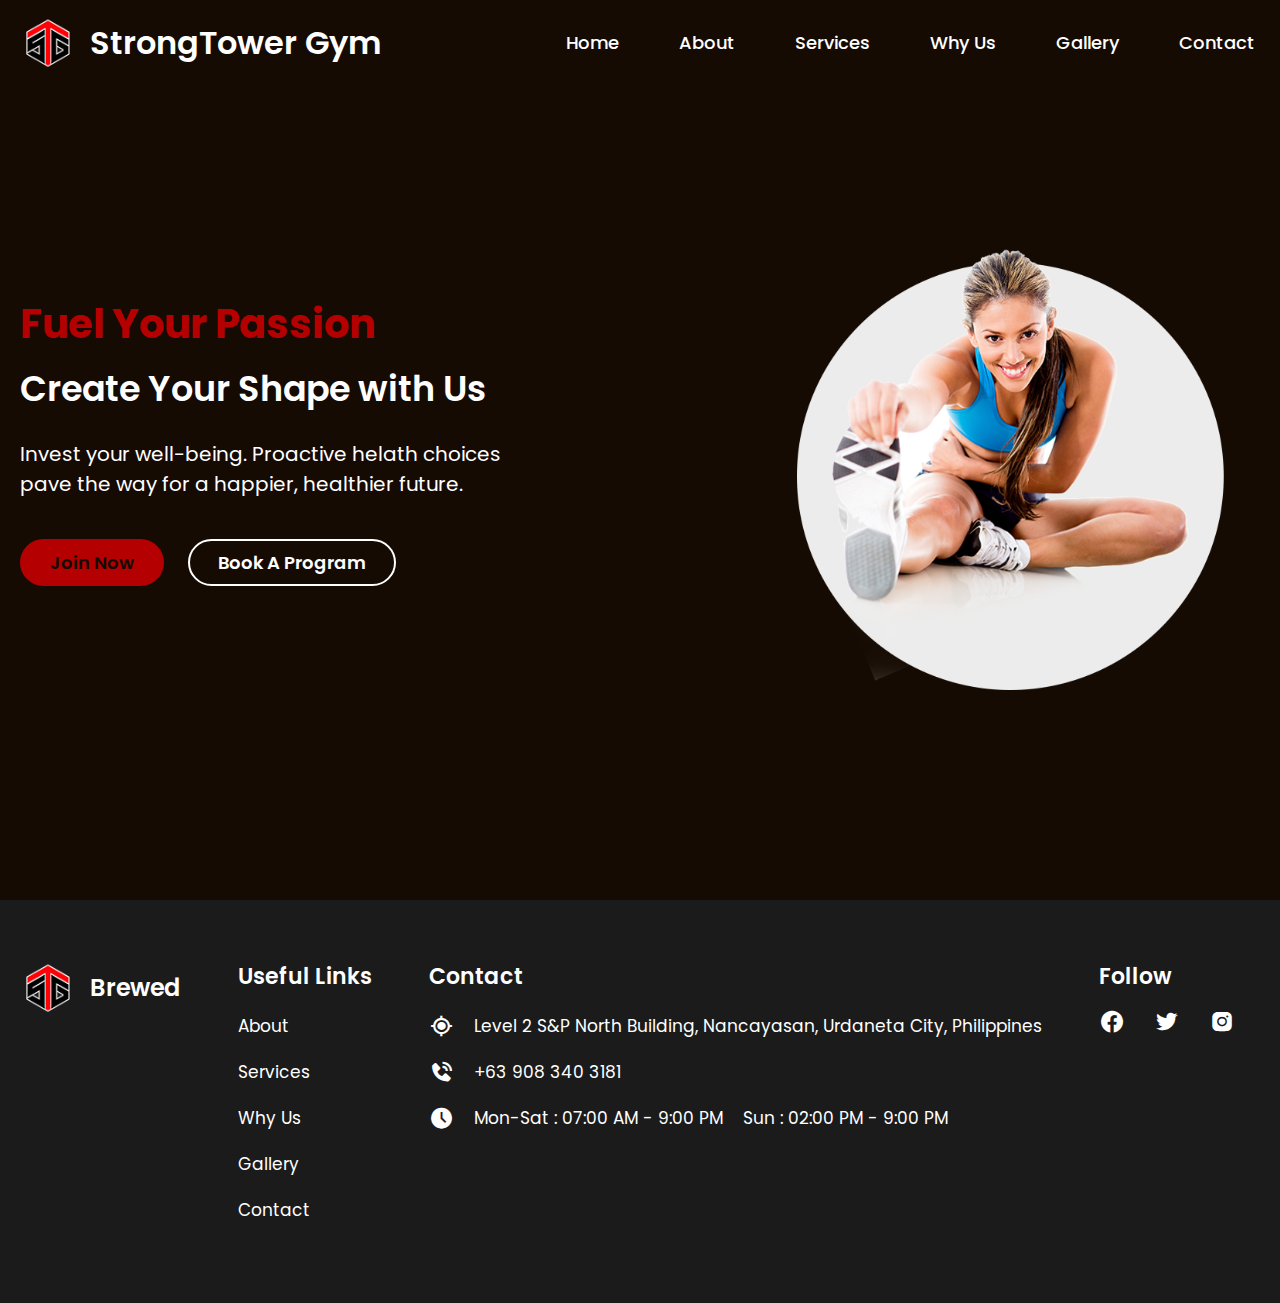
<file: index.html>
<!DOCTYPE html>
<html lang="en">
  <head>
    <meta charset="UTF-8" />
    <meta name="viewport" content="width=device-width, initial-scale=1.0" />
    <title>Strongtower Gym</title>
    <!-- CSS Link -->
    <link rel="stylesheet" href="style.css" />
    <!-- Box Icon Link for Icons -->
    <link
      href="https://unpkg.com/boxicons@2.1.4/css/boxicons.min.css"
      rel="stylesheet"
    />
  </head>
  <body>
    <!-- Header & Navbar Section -->
    <header>
      <nav>
        <div class="nav_logo">
          <a href="index.html">
            <img src="images/coffee_logo.png" alt="Coffee Logo" />
            <h2>StrongTower Gym</h2>
          </a>
        </div>

        <input type="checkbox" id="click" />
        <label for="click">
          <i class="menu_btn bx bx-menu"></i>
          <i class="close_btn bx bx-x"></i>
        </label>

        <ul>
          <li><a href="index.html">Home</a></li>
          <li><a href="about.html">About</a></li>
          <li><a href="service.html">Services</a></li>
          <li><a href="why.html">Why Us</a></li>
          <li><a href="gallery.html">Gallery</a></li>
          <li><a href="contact.html">Contact</a></li>
        </ul>
      </nav>
    </header>

    <!-- Hero Section -->
    <section class="hero_section">
      <div class="section_container">
        <div class="hero_container">
          <div class="text_section">
            <h2>Fuel Your Passion</h2>
            <h3>Create Your Shape with Us</h3>
            <p>
              Invest your well-being. Proactive helath choices pave the way for a happier, healthier future.
            </p>

            <div class="hero_section_button">
              <button class="button">Join Now</button>
              <button class="button">Book A Program</button>
            </div>
          </div>

          <div class="image_section">
            <img src="images/lady_gymer.png" alt="lady gymer"/>
          </div>
        </div>
      </div>
    </section>

    <!-- Footer Section -->
    <footer>
      <div class="section_container">
        <div class="footer_section">
          <div class="footer_logo">
            <a href="index.html">
              <img src="images/coffee_logo.png" alt="Coffee Logo" />
              <h2>Brewed</h2>
            </a>
          </div>

          <div class="useful_links">
            <h3>Useful Links</h3>
            <ul>
              <li><a href="about.html">About</a></li>
              <li><a href="service.html">Services</a></li>
              <li><a href="why.html">Why Us</a></li>
              <li><a href="gallery.html">Gallery</a></li>
              <li><a href="contact.html">Contact</a></li>
            </ul>
          </div>

          <div class="contact_us">
            <h3>Contact</h3>
            <ul>
              <li>
                <i class="bx bx-current-location"></i>
                <span>Level 2 S&P North Building, Nancayasan, Urdaneta City, Philippines</span>
              </li>
              <li>
                <i class="bx bxs-phone-call"></i> <span>+63 908 340 3181</span>
              </li>
              <li>
                <i class="bx bxs-time-five"></i>
                <span>Mon-Sat : 07:00 AM - 9:00 PM</span>
                <span>Sun : 02:00 PM - 9:00 PM</span>
              </li>
            </ul>
          </div>

          <div class="follow_us">
            <h3>Follow</h3>
            <i class="bx bxl-facebook-circle"></i>
            <i class="bx bxl-twitter"></i>
            <i class="bx bxl-instagram-alt"></i>
          </div>
        </div>
      </div>
    </footer>
  </body>
</html>
</file>
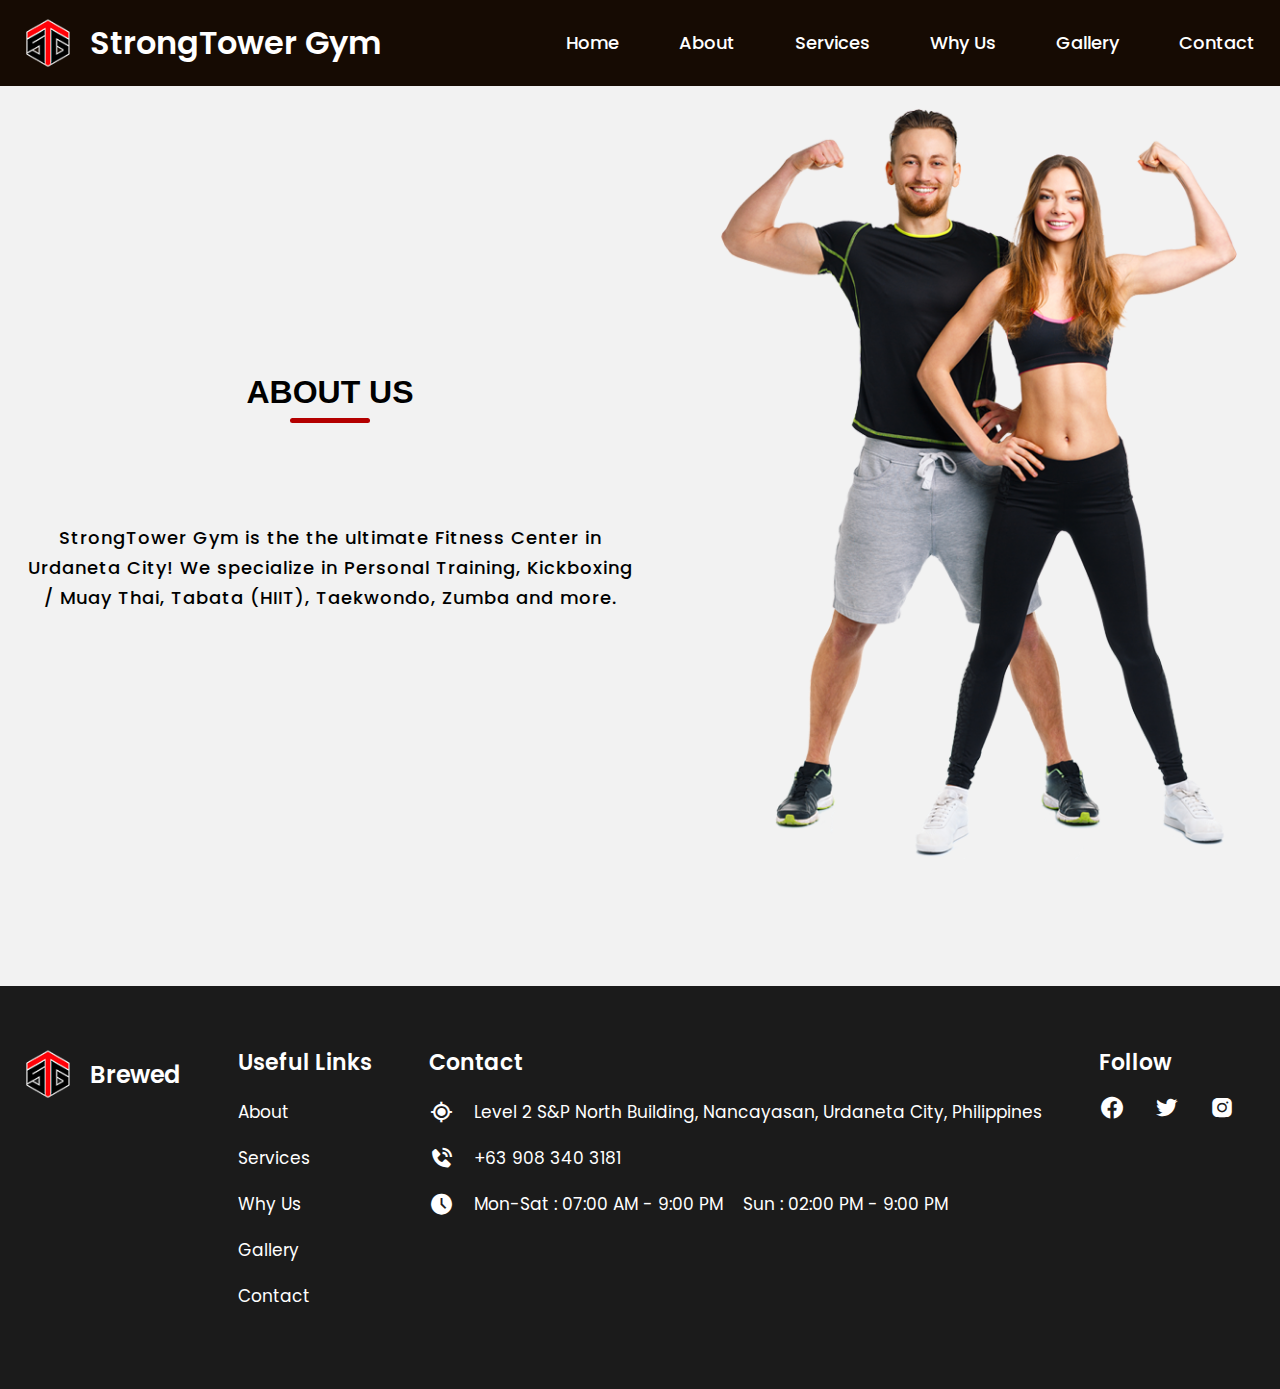
<file: about.html>
<!DOCTYPE html>
<html lang="en">
  <head>
    <meta charset="UTF-8" />
    <meta name="viewport" content="width=device-width, initial-scale=1.0" />
    <title>Strongtower Gym</title>
    <!-- CSS Link -->
    <link rel="stylesheet" href="style.css" />
    <!-- Box Icon Link for Icons -->
    <link
      href="https://unpkg.com/boxicons@2.1.4/css/boxicons.min.css"
      rel="stylesheet"
    />
  </head>
  <body>
    <!-- Header & Navbar Section -->
    <header>
      <nav>
        <div class="nav_logo">
          <a href="index.html">
            <img src="images/coffee_logo.png" alt="Coffee Logo" />
            <h2>StrongTower Gym</h2>
          </a>
        </div>

        <input type="checkbox" id="click" />
        <label for="click">
          <i class="menu_btn bx bx-menu"></i>
          <i class="close_btn bx bx-x"></i>
        </label>

        <ul>
          <li><a href="index.html">Home</a></li>
          <li><a href="about.html">About</a></li>
          <li><a href="service.html">Services</a></li>
          <li><a href="why.html">Why Us</a></li>
          <li><a href="gallery.html">Gallery</a></li>
          <li><a href="contact.html">Contact</a></li>
        </ul>
      </nav>
    </header>

    <!-- About Us Section -->
    <section class="about_us" id="about">
      <div class="section_container">
        <div class="about_container">
          <div class="text_section">
            <h2 class="section_title">About Us</h2>
            <p>
              StrongTower Gym is the the ultimate Fitness Center in Urdaneta City! We specialize in Personal Training, Kickboxing / Muay Thai, Tabata (HIIT), Taekwondo, Zumba and more.
            </p>
          </div>

          <div class="image_section">
            <img src="images/gymers_image.png" alt="gymers" top="100px"/>
          </div>
        </div>
      </div>
    </section>

    <!-- Footer Section -->
    <footer>
      <div class="section_container">
        <div class="footer_section">
          <div class="footer_logo">
            <a href="index.html">
              <img src="images/coffee_logo.png" alt="Coffee Logo" />
              <h2>Brewed</h2>
            </a>
          </div>

          <div class="useful_links">
            <h3>Useful Links</h3>
            <ul>
                <li><a href="about.html">About</a></li>
                <li><a href="service.html">Services</a></li>
                <li><a href="why.html">Why Us</a></li>
                <li><a href="gallery.html">Gallery</a></li>
                <li><a href="contact.html">Contact</a></li>
            </ul>
          </div>

          <div class="contact_us">
            <h3>Contact</h3>
            <ul>
              <li>
                <i class="bx bx-current-location"></i>
                <span>Level 2 S&P North Building, Nancayasan, Urdaneta City, Philippines</span>
              </li>
              <li>
                <i class="bx bxs-phone-call"></i> <span>+63 908 340 3181</span>
              </li>
              <li>
                <i class="bx bxs-time-five"></i>
                <span>Mon-Sat : 07:00 AM - 9:00 PM</span>
                <span>Sun : 02:00 PM - 9:00 PM</span>
              </li>
            </ul>
          </div>

          <div class="follow_us">
            <h3>Follow</h3>
            <i class="bx bxl-facebook-circle"></i>
            <i class="bx bxl-twitter"></i>
            <i class="bx bxl-instagram-alt"></i>
          </div>
        </div>
      </div>
    </footer>
  </body>
</html>
</file>
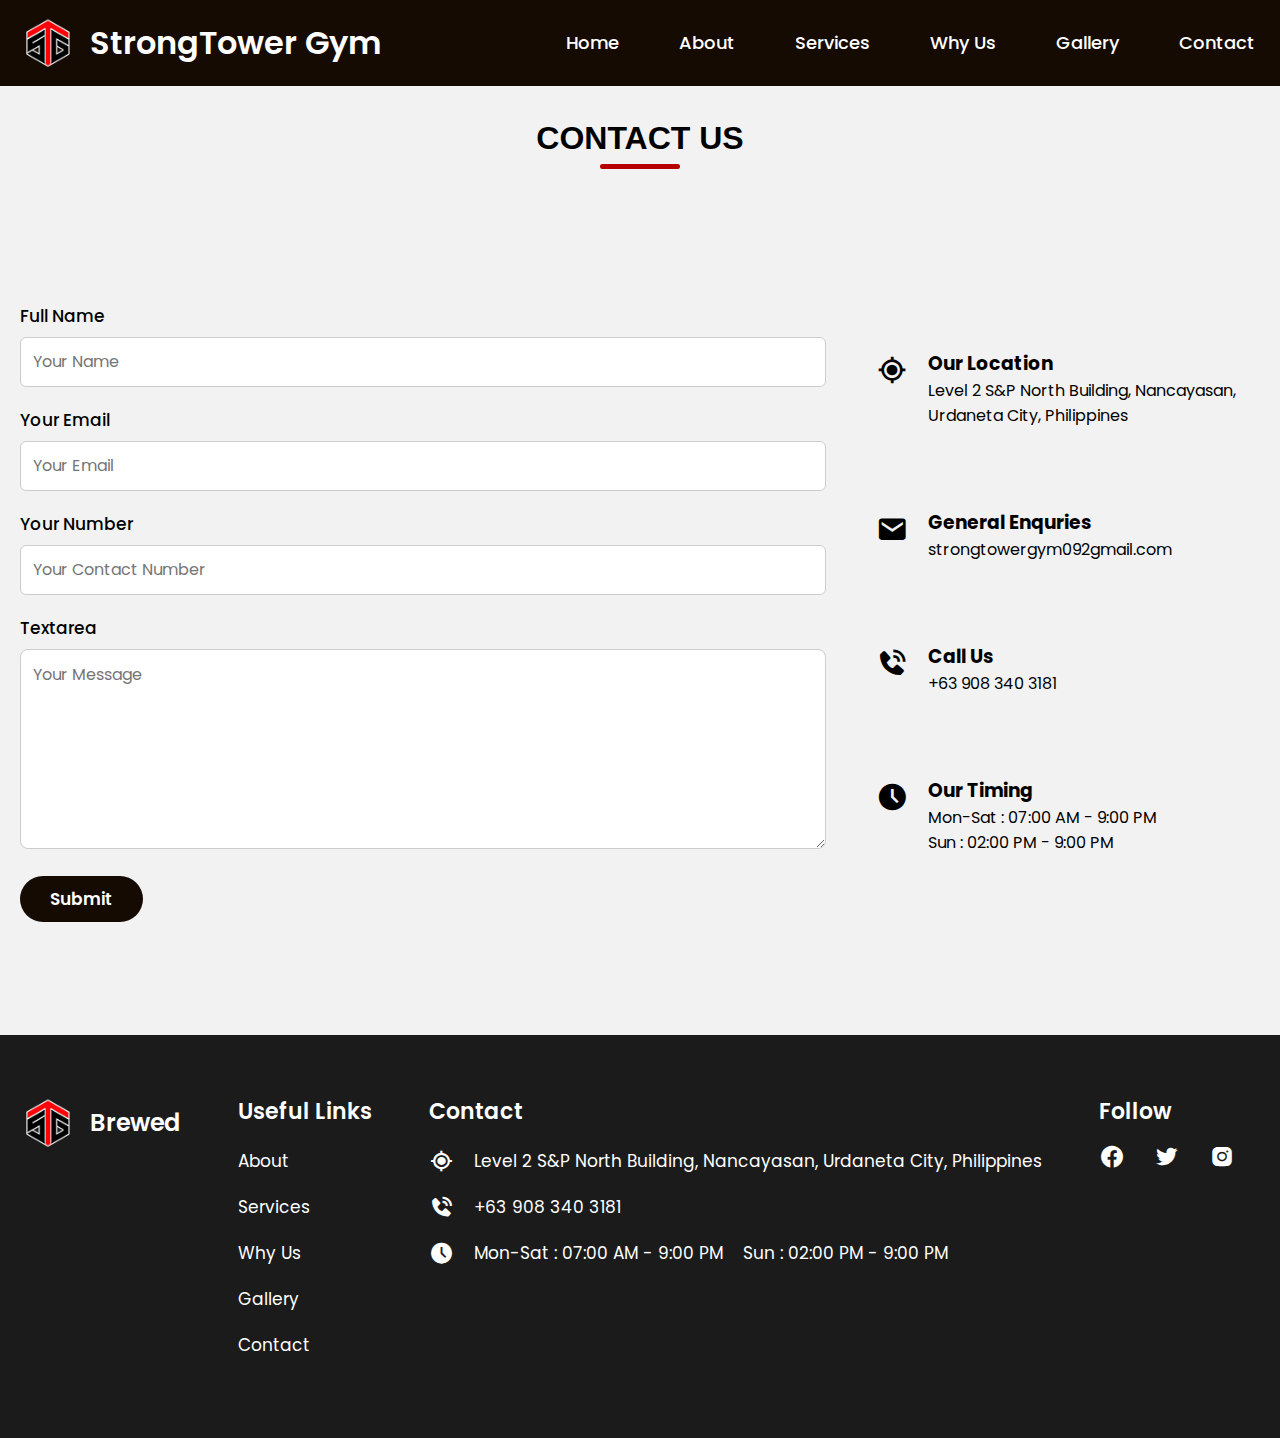
<file: contact.html>
<!DOCTYPE html>
<html lang="en">
  <head>
    <meta charset="UTF-8" />
    <meta name="viewport" content="width=device-width, initial-scale=1.0" />
    <title>Strongtower Gym</title>
    <!-- CSS Link -->
    <link rel="stylesheet" href="style.css" />
    <!-- Box Icon Link for Icons -->
    <link
      href="https://unpkg.com/boxicons@2.1.4/css/boxicons.min.css"
      rel="stylesheet"
    />
  </head>
  <body>
    <!-- Header & Navbar Section -->
    <header>
      <nav>
        <div class="nav_logo">
          <a href="index.html">
            <img src="images/coffee_logo.png" alt="Coffee Logo" />
            <h2>StrongTower Gym</h2>
          </a>
        </div>

        <input type="checkbox" id="click" />
        <label for="click">
          <i class="menu_btn bx bx-menu"></i>
          <i class="close_btn bx bx-x"></i>
        </label>

        <ul>
          <li><a href="index.html">Home</a></li>
          <li><a href="about.html">About</a></li>
          <li><a href="service.html">Services</a></li>
          <li><a href="why.html">Why Us</a></li>
          <li><a href="gallery.html">Gallery</a></li>
          <li><a href="contact.html">Contact</a></li>
        </ul>
      </nav>
    </header>

    <!-- Contact Section -->
    <section class="contact" id="contact">
      <h2 class="section_title">Contact Us</h2>
      <div class="section_container">
        <div class="contact_container">
          <div class="contact_form">
            <form action="#">
              <div class="field">
                <label for="Name">Full Name</label>
                <input type="text" id="Name" placeholder="Your Name" required />
              </div>
              <div class="field">
                <label for="email">Your Email</label>
                <input
                  type="text"
                  id="email"
                  placeholder="Your Email"
                  required
                />
              </div>
              <div class="field">
                <label for="number">Your Number</label>
                <input
                  type="number"
                  id="number"
                  placeholder="Your Contact Number"
                  required
                />
              </div>
              <div class="field">
                <label for="textarea">Textarea</label>
                <textarea
                  name="textarea"
                  id="textarea"
                  placeholder="Your Message"
                ></textarea>
              </div>

              <button class="button" id="submit">Submit</button>
            </form>
          </div>

          <div class="contact_text">
            <div class="contact_items">
              <i class="bx bx-current-location"></i>
              <div class="contact_details">
                <h3>Our Location</h3>
                <p>Level 2 S&P North Building, Nancayasan, Urdaneta City, Philippines</p>
              </div>
            </div>
            <div class="contact_items">
              <i class="bx bxs-envelope"></i>
              <div class="contact_details">
                <h3>General Enquries</h3>
                <p>strongtowergym092gmail.com</p>
              </div>
            </div>
            <div class="contact_items">
              <i class="bx bxs-phone-call"></i>
              <div class="contact_details">
                <h3>Call Us</h3>
                <p>+63 908 340 3181</p>
              </div>
            </div>
            <div class="contact_items">
              <i class="bx bxs-time-five"></i>
              <div class="contact_details">
                <h3>Our Timing</h3>
                <p>Mon-Sat : 07:00 AM - 9:00 PM</p>
                <p>Sun : 02:00 PM - 9:00 PM</p>
              </div>
            </div>
          </div>
        </div>
      </div>
    </section>

    <!-- Footer Section -->
    <footer>
      <div class="section_container">
        <div class="footer_section">
          <div class="footer_logo">
            <a href="index.html">
              <img src="images/coffee_logo.png" alt="Coffee Logo" />
              <h2>Brewed</h2>
            </a>
          </div>

          <div class="useful_links">
            <h3>Useful Links</h3>
            <ul>
                <li><a href="about.html">About</a></li>
                <li><a href="service.html">Services</a></li>
                <li><a href="why.html">Why Us</a></li>
                <li><a href="gallery.html">Gallery</a></li>
                <li><a href="contact.html">Contact</a></li>
            </ul>
          </div>

          <div class="contact_us">
            <h3>Contact</h3>
            <ul>
              <li>
                <i class="bx bx-current-location"></i>
                <span>Level 2 S&P North Building, Nancayasan, Urdaneta City, Philippines</span>
              </li>
              <li>
                <i class="bx bxs-phone-call"></i> <span>+63 908 340 3181</span>
              </li>
              <li>
                <i class="bx bxs-time-five"></i>
                <span>Mon-Sat : 07:00 AM - 9:00 PM</span>
                <span>Sun : 02:00 PM - 9:00 PM</span>
              </li>
            </ul>
          </div>

          <div class="follow_us">
            <h3>Follow</h3>
            <i class="bx bxl-facebook-circle"></i>
            <i class="bx bxl-twitter"></i>
            <i class="bx bxl-instagram-alt"></i>
          </div>
        </div>
      </div>
    </footer>
  </body>
</html>
</file>
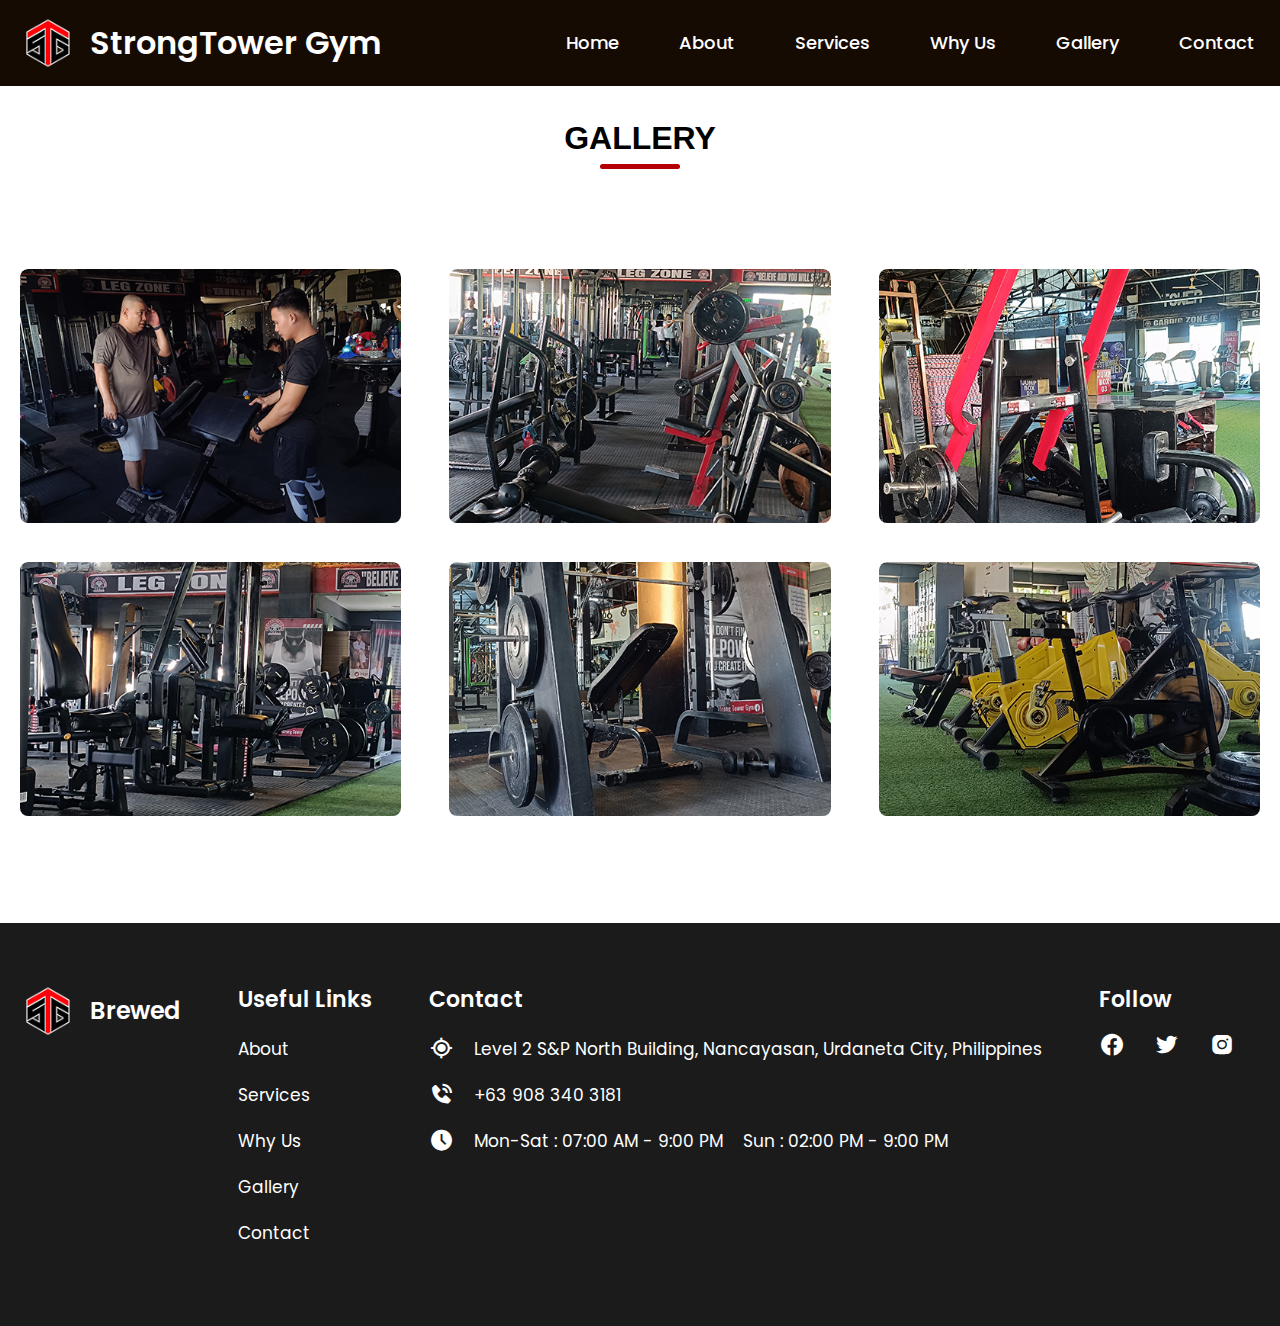
<file: gallery.html>
<!DOCTYPE html>
<html lang="en">
  <head>
    <meta charset="UTF-8" />
    <meta name="viewport" content="width=device-width, initial-scale=1.0" />
    <title>Strongtower Gym</title>
    <!-- CSS Link -->
    <link rel="stylesheet" href="style.css" />
    <!-- Box Icon Link for Icons -->
    <link
      href="https://unpkg.com/boxicons@2.1.4/css/boxicons.min.css"
      rel="stylesheet"
    />
  </head>
  <body>
    <!-- Header & Navbar Section -->
    <header>
      <nav>
        <div class="nav_logo">
          <a href="index.html">
            <img src="images/coffee_logo.png" alt="Coffee Logo" />
            <h2>StrongTower Gym</h2>
          </a>
        </div>

        <input type="checkbox" id="click" />
        <label for="click">
          <i class="menu_btn bx bx-menu"></i>
          <i class="close_btn bx bx-x"></i>
        </label>

        <ul>
          <li><a href="index.html">Home</a></li>
          <li><a href="about.html">About</a></li>
          <li><a href="service.html">Services</a></li>
          <li><a href="why.html">Why Us</a></li>
          <li><a href="gallery.html">Gallery</a></li>
          <li><a href="contact.html">Contact</a></li>
        </ul>
      </nav>
    </header>

    <!-- Gallery Section -->
    <section class="gallery" id="gallery">
      <h2 class="section_title">Gallery</h2>
      <div class="section_container">
        <div class="gallery_container">
          <div class="gallery_items">
            <img src="images/gallery_1.jpg" alt="Gallery Image" />
          </div>
          <div class="gallery_items">
            <img src="images/gallery_2.jpg" alt="Gallery Image" />
          </div>
          <div class="gallery_items">
            <img src="images/gallery_3.jpg" alt="Gallery Image" />
          </div>
          <div class="gallery_items">
            <img src="images/gallery_4.jpg" alt="Gallery Image" />
          </div>
          <div class="gallery_items">
            <img src="images/gallery_5.jpg" alt="Gallery Image" />
          </div>
          <div class="gallery_items">
            <img src="images/gallery_6.jpg" alt="Gallery Image" />
          </div>
        </div>
      </div>
    </section>

    <!-- Footer Section -->
    <footer>
      <div class="section_container">
        <div class="footer_section">
          <div class="footer_logo">
            <a href="index.html">
              <img src="images/coffee_logo.png" alt="Coffee Logo" />
              <h2>Brewed</h2>
            </a>
          </div>

          <div class="useful_links">
            <h3>Useful Links</h3>
            <ul>
                <li><a href="about.html">About</a></li>
                <li><a href="service.html">Services</a></li>
                <li><a href="why.html">Why Us</a></li>
                <li><a href="gallery.html">Gallery</a></li>
                <li><a href="contact.html">Contact</a></li>
            </ul>
          </div>

          <div class="contact_us">
            <h3>Contact</h3>
            <ul>
              <li>
                <i class="bx bx-current-location"></i>
                <span>Level 2 S&P North Building, Nancayasan, Urdaneta City, Philippines</span>
              </li>
              <li>
                <i class="bx bxs-phone-call"></i> <span>+63 908 340 3181</span>
              </li>
              <li>
                <i class="bx bxs-time-five"></i>
                <span>Mon-Sat : 07:00 AM - 9:00 PM</span>
                <span>Sun : 02:00 PM - 9:00 PM</span>
              </li>
            </ul>
          </div>

          <div class="follow_us">
            <h3>Follow</h3>
            <i class="bx bxl-facebook-circle"></i>
            <i class="bx bxl-twitter"></i>
            <i class="bx bxl-instagram-alt"></i>
          </div>
        </div>
      </div>
    </footer>
  </body>
</html>
</file>
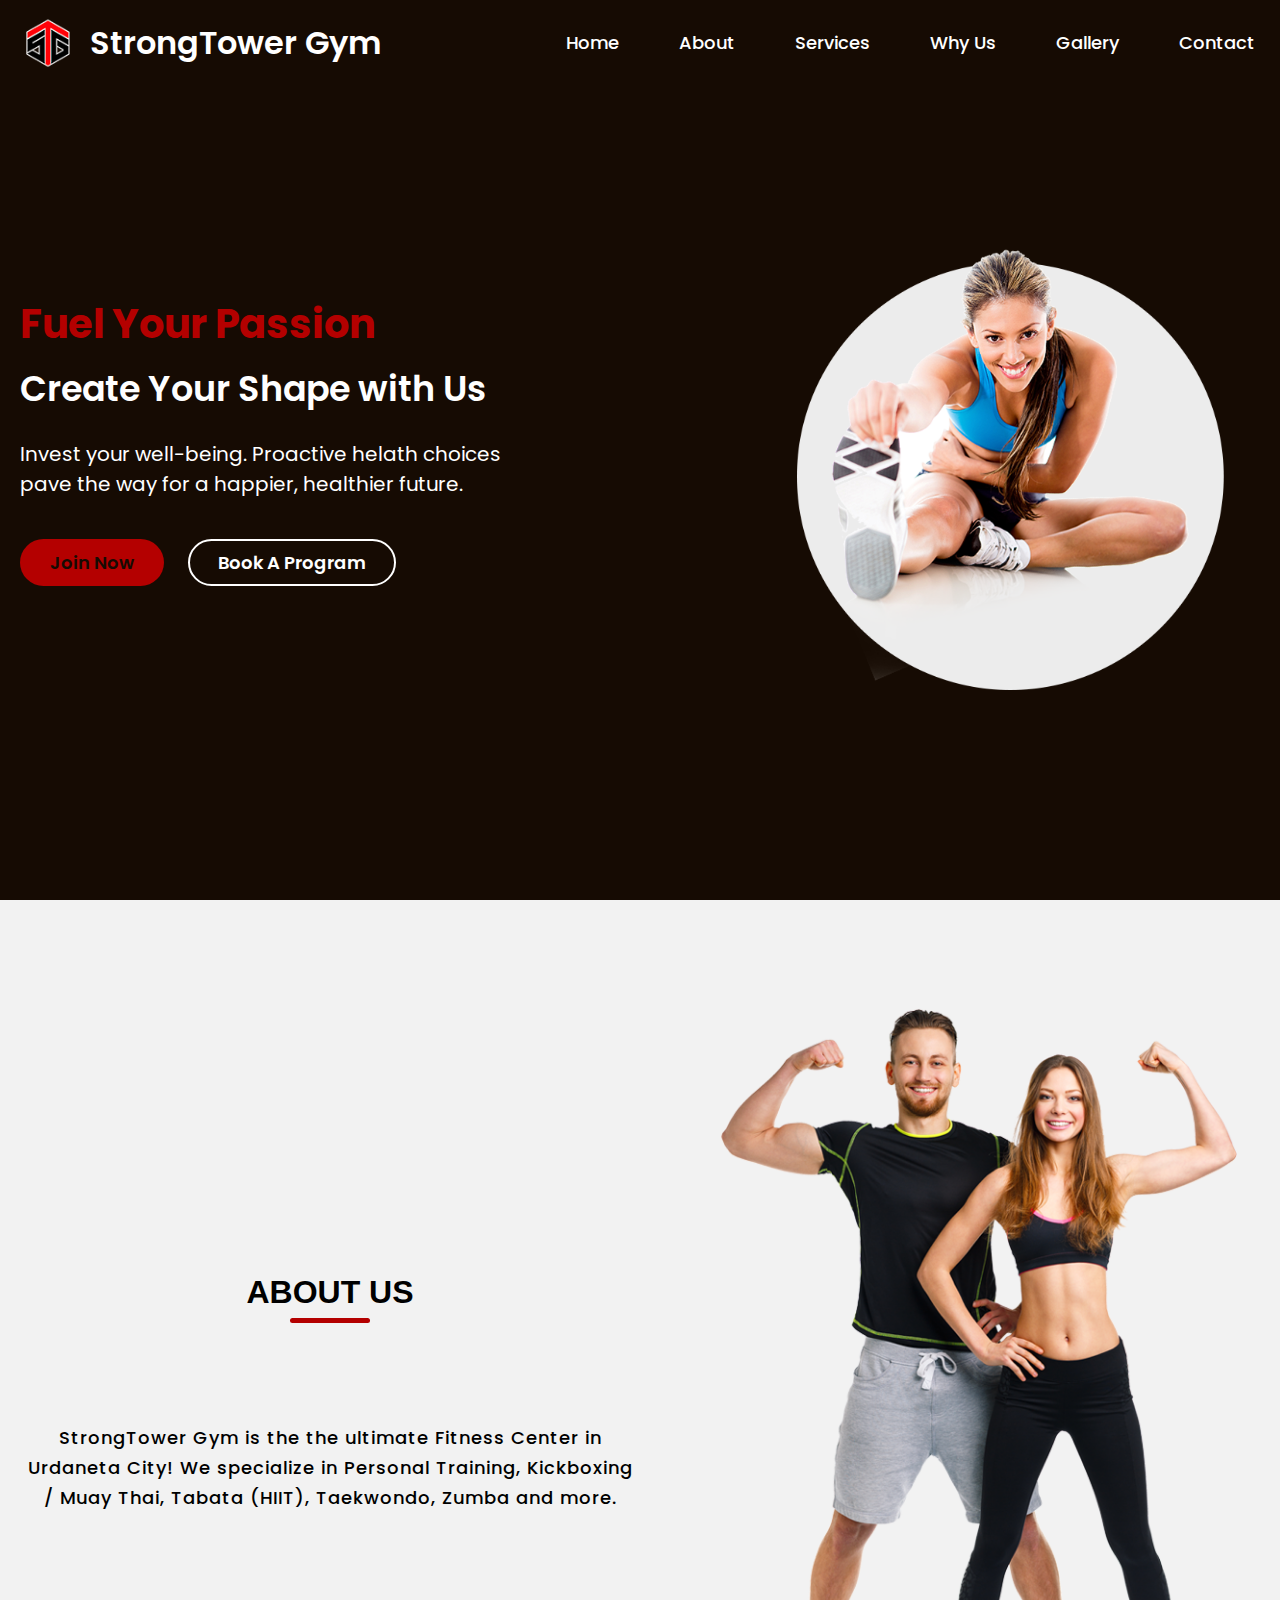
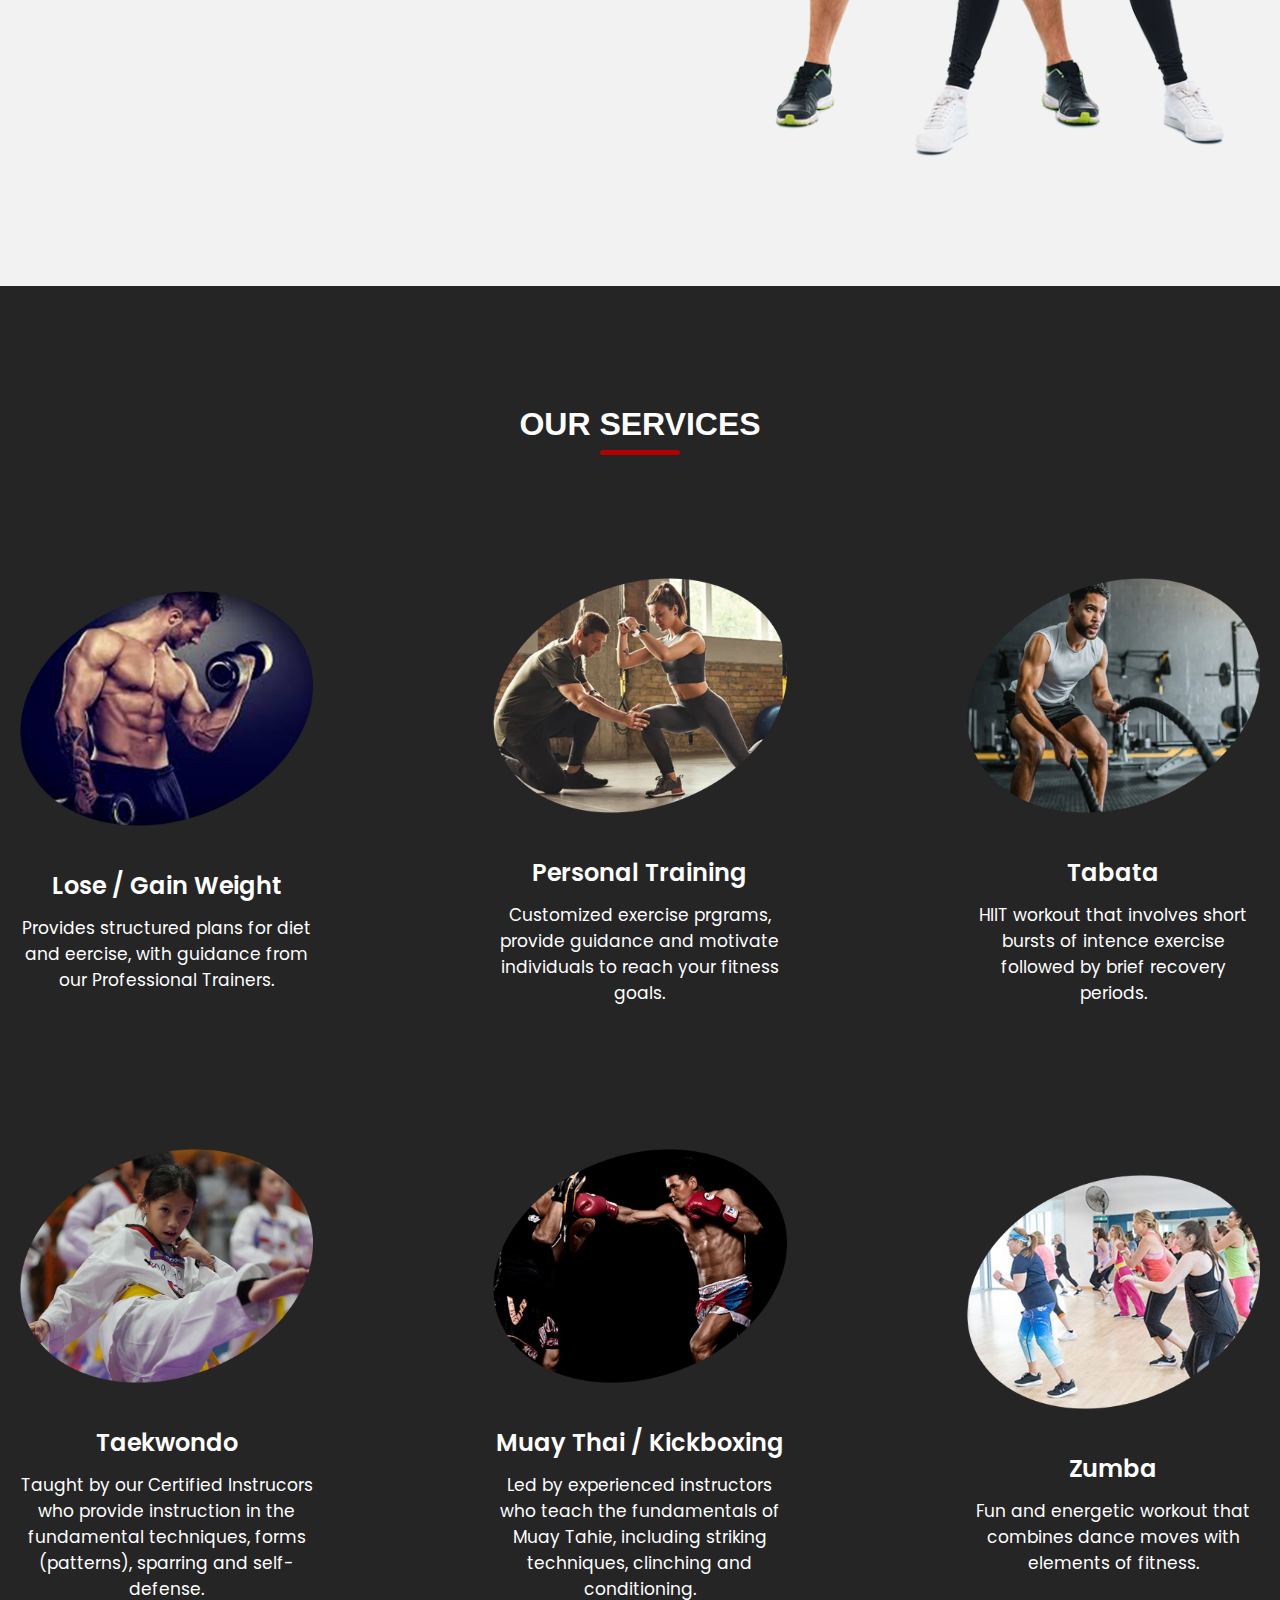
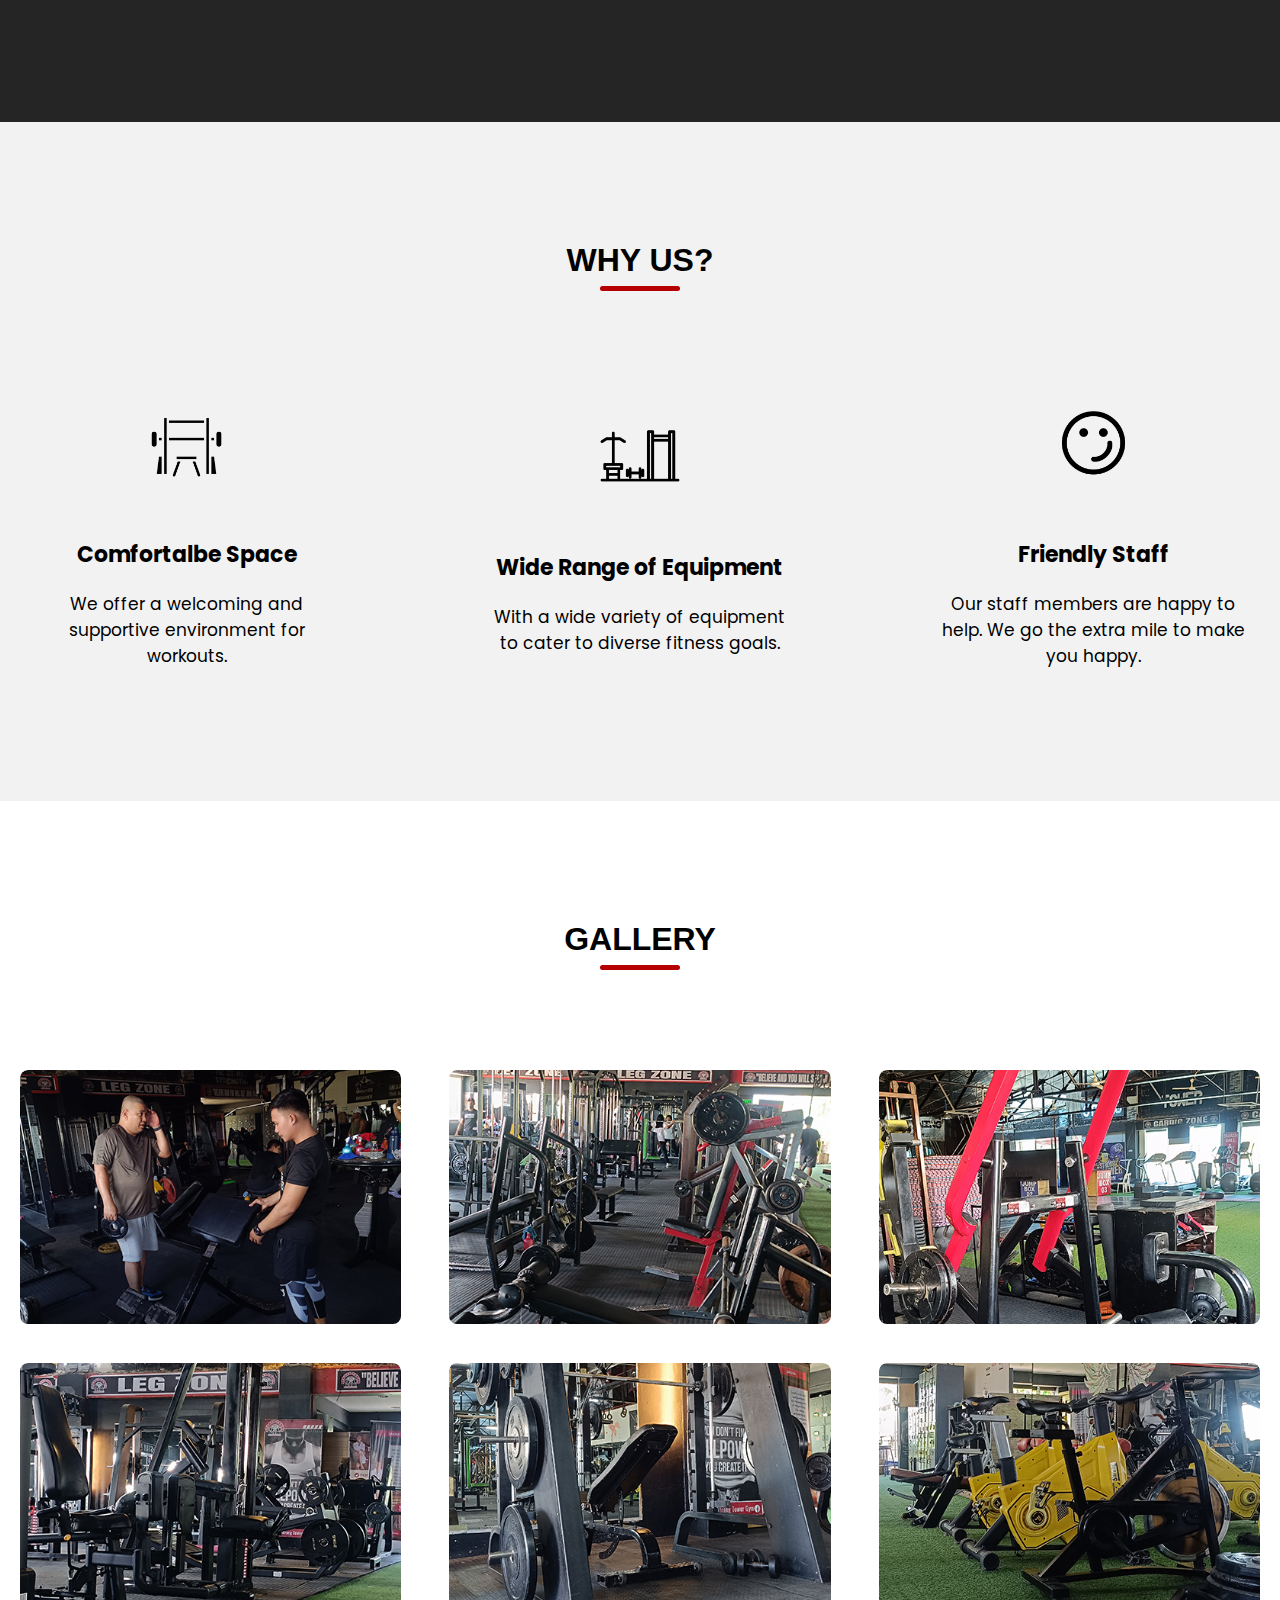
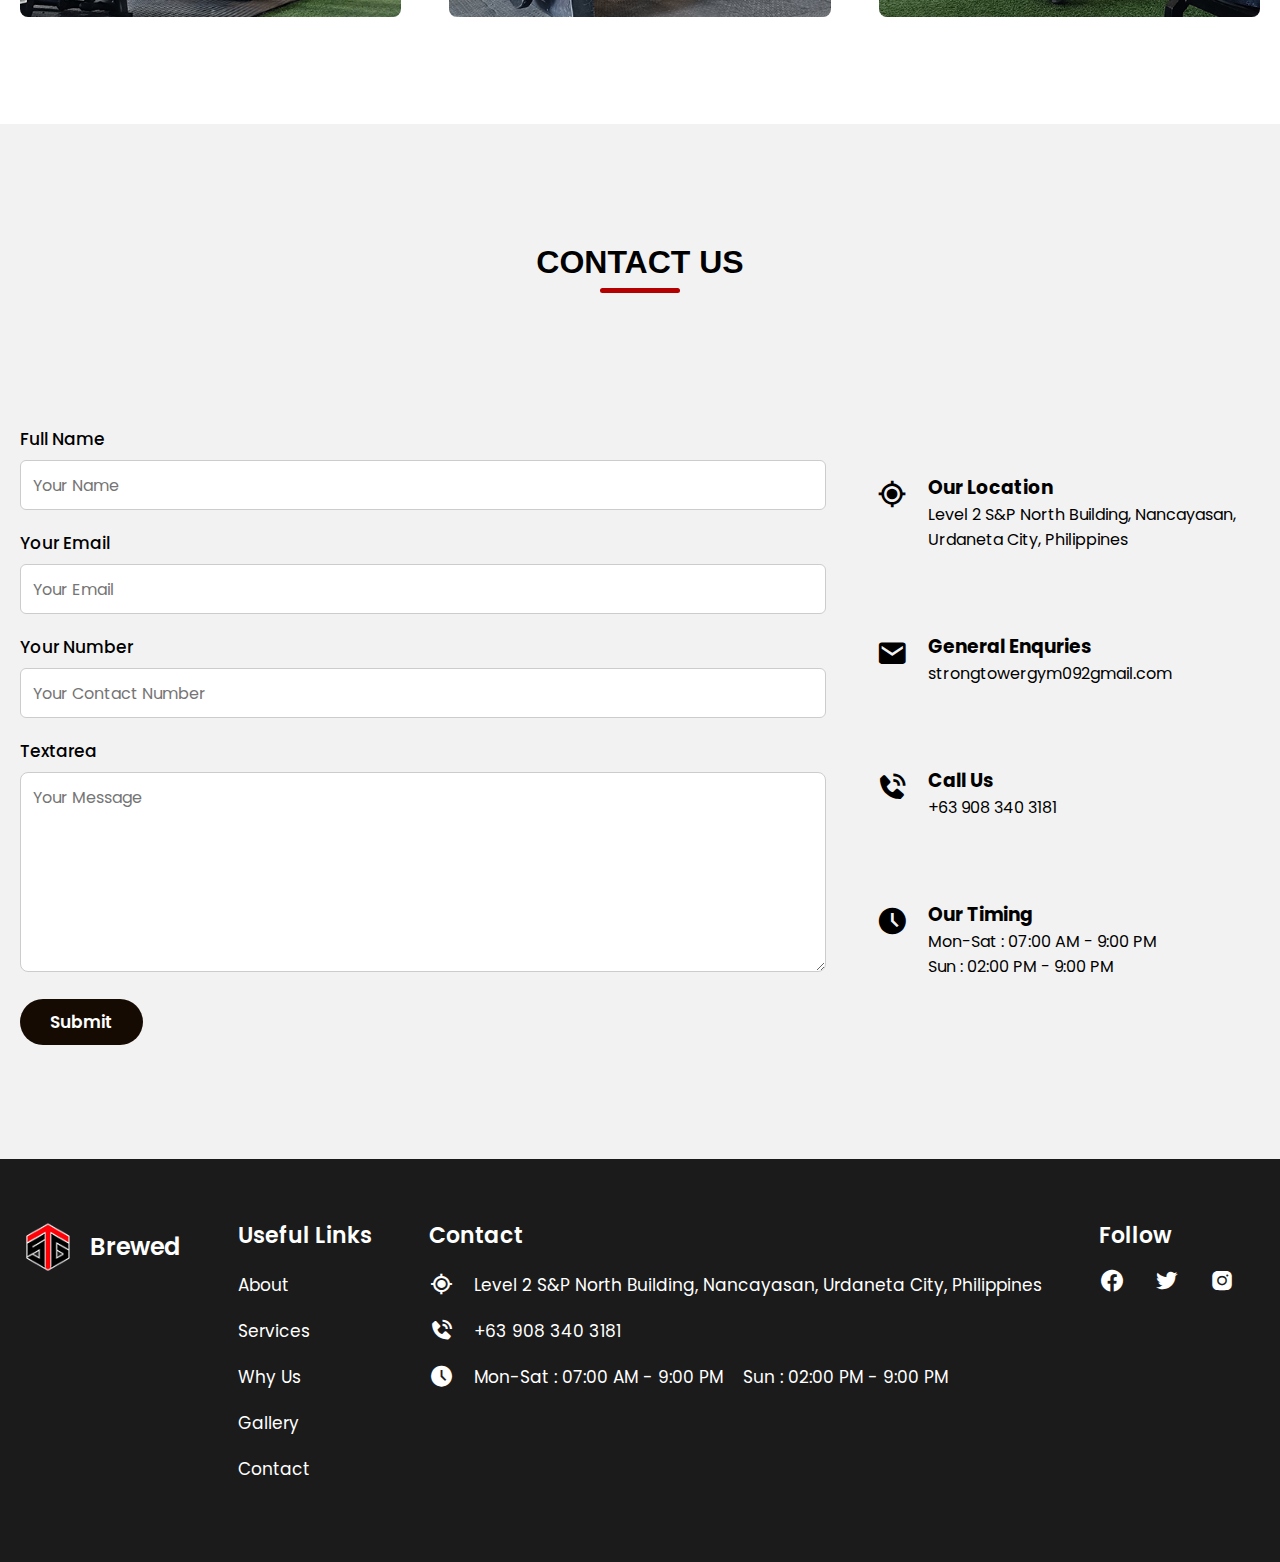
<file: index2.html>
<!DOCTYPE html>
<html lang="en">
  <head>
    <meta charset="UTF-8" />
    <meta name="viewport" content="width=device-width, initial-scale=1.0" />
    <title>Strongtower Gym</title>
    <!-- CSS Link -->
    <link rel="stylesheet" href="style.css" />
    <!-- Box Icon Link for Icons -->
    <link
      href="https://unpkg.com/boxicons@2.1.4/css/boxicons.min.css"
      rel="stylesheet"
    />
  </head>
  <body>
    <!-- Header & Navbar Section -->
    <header>
      <nav>
        <div class="nav_logo">
          <a href="#">
            <img src="images/coffee_logo.png" alt="Coffee Logo" />
            <h2>StrongTower Gym</h2>
          </a>
        </div>

        <input type="checkbox" id="click" />
        <label for="click">
          <i class="menu_btn bx bx-menu"></i>
          <i class="close_btn bx bx-x"></i>
        </label>

        <ul>
          <li><a href="#">Home</a></li>
          <li><a href="#about">About</a></li>
          <li><a href="#service">Services</a></li>
          <li><a href="#why">Why Us</a></li>
          <li><a href="#gallery">Gallery</a></li>
          <li><a href="#contact">Contact</a></li>
        </ul>
      </nav>
    </header>

    <!-- Hero Section -->
    <section class="hero_section">
      <div class="section_container">
        <div class="hero_container">
          <div class="text_section">
            <h2>Fuel Your Passion</h2>
            <h3>Create Your Shape with Us</h3>
            <p>
              Invest your well-being. Proactive helath choices pave the way for a happier, healthier future.
            </p>

            <div class="hero_section_button">
              <button class="button">Join Now</button>
              <button class="button">Book A Program</button>
            </div>
          </div>

          <div class="image_section">
            <img src="images/lady_gymer.png" alt="lady gymer"/>
          </div>
        </div>
      </div>
    </section>

    <!-- About Us Section -->
    <section class="about_us" id="about">
      <div class="section_container">
        <div class="about_container">
          <div class="text_section">
            <h2 class="section_title">About Us</h2>
            <p>
              StrongTower Gym is the the ultimate Fitness Center in Urdaneta City! We specialize in Personal Training, Kickboxing / Muay Thai, Tabata (HIIT), Taekwondo, Zumba and more.
            </p>
          </div>

          <div class="image_section">
            <img src="images/gymers_image.png" alt="gymers" top="100px"/>
          </div>
        </div>
      </div>
    </section>

    <!-- Services Section -->
    <section class="services" id="service">
      <h2 class="section_title">Our Services</h2>
      <div class="section_container">
        <div class="service_container">
          <div class="services_items">
            <img src="images/gainweight.png" alt="lose / gain weight" />
            <div class="services_text">
              <h3>Lose / Gain Weight</h3>
              <p>
                Provides structured plans for diet and eercise, with guidance from our Professional Trainers.
              </p>
            </div>
          </div>
          <div class="services_items">
            <img src="images/personal_trainer.png" alt="Personal Trainer" />
            <div class="services_text">
              <h3>Personal Training</h3>
              <p>
                Customized exercise prgrams, provide guidance and motivate individuals to reach your fitness goals.
              </p>
            </div>
          </div>
          <div class="services_items">
            <img src="images/tabata.png" alt="tabata" />
            <div class="services_text">
              <h3>Tabata</h3>
              <p>HIIT workout that involves short bursts of intence exercise followed by brief recovery periods.</p>
            </div>
          </div>
          <div class="services_items">
            <img src="images/taekwondo.png" alt="Taekwondo" />
            <div class="services_text">
              <h3>Taekwondo</h3>
              <p>
                Taught by our Certified Instrucors who provide instruction in the fundamental techniques, forms (patterns), sparring and self-defense.
              </p>
            </div>
          </div>
          <div class="services_items">
            <img
              src="images/boxing.png"
              alt="Boxing"
            />
            <div class="services_text">
              <h3>Muay Thai / Kickboxing</h3>
              <p>Led by experienced instructors who teach the fundamentals of Muay Tahie, including striking techniques, clinching and conditioning.</p>
            </div>
          </div>
          <div class="services_items">
            <img src="images/zumba.png" alt="zumba" />
            <div class="services_text">
              <h3>Zumba</h3>
              <p>
                Fun and energetic workout that combines dance moves with elements of fitness.
              </p>
            </div>
          </div>
        </div>
      </div>
    </section>

    <!-- Why Us Section -->
    <section class="why_us" id="why">
      <h2 class="section_title">Why Us?</h2>
      <div class="section_container">
        <div class="why_container">
          <div class="why_items">
            <img src="images/spacious.png" alt="Spaicious" />
            <div class="why_us_text">
              <h3>Comfortalbe Space</h3>
              <p>
                We offer a welcoming and supportive environment for workouts.
              </p>
            </div>
          </div>
          <div class="why_items">
            <img src="images/variety.png" alt="Variety of equipment" />
            <div class="why_us_text">
              <h3>Wide Range of Equipment</h3>
              <p>
                With a wide variety of equipment to cater to diverse fitness goals.
              </p>
            </div>
          </div>
          <div class="why_items">
            <img src="images/friendly.png" alt="Smiley" />
            <div class="why_us_text">
              <h3>Friendly Staff</h3>
              <p>
                Our staff members are happy to help. We go the extra mile to
                make you happy.
              </p>
            </div>
          </div>
        </div>
      </div>
    </section>

    <!-- Gallery Section -->
    <section class="gallery" id="gallery">
      <h2 class="section_title">Gallery</h2>
      <div class="section_container">
        <div class="gallery_container">
          <div class="gallery_items">
            <img src="images/gallery_1.jpg" alt="Gallery Image" />
          </div>
          <div class="gallery_items">
            <img src="images/gallery_2.jpg" alt="Gallery Image" />
          </div>
          <div class="gallery_items">
            <img src="images/gallery_3.jpg" alt="Gallery Image" />
          </div>
          <div class="gallery_items">
            <img src="images/gallery_4.jpg" alt="Gallery Image" />
          </div>
          <div class="gallery_items">
            <img src="images/gallery_5.jpg" alt="Gallery Image" />
          </div>
          <div class="gallery_items">
            <img src="images/gallery_6.jpg" alt="Gallery Image" />
          </div>
        </div>
      </div>
    </section>

    <!-- Contact Section -->
    <section class="contact" id="contact">
      <h2 class="section_title">Contact Us</h2>
      <div class="section_container">
        <div class="contact_container">
          <div class="contact_form">
            <form action="#">
              <div class="field">
                <label for="Name">Full Name</label>
                <input type="text" id="Name" placeholder="Your Name" required />
              </div>
              <div class="field">
                <label for="email">Your Email</label>
                <input
                  type="text"
                  id="email"
                  placeholder="Your Email"
                  required
                />
              </div>
              <div class="field">
                <label for="number">Your Number</label>
                <input
                  type="number"
                  id="number"
                  placeholder="Your Contact Number"
                  required
                />
              </div>
              <div class="field">
                <label for="textarea">Textarea</label>
                <textarea
                  name="textarea"
                  id="textarea"
                  placeholder="Your Message"
                ></textarea>
              </div>

              <button class="button" id="submit">Submit</button>
            </form>
          </div>

          <div class="contact_text">
            <div class="contact_items">
              <i class="bx bx-current-location"></i>
              <div class="contact_details">
                <h3>Our Location</h3>
                <p>Level 2 S&P North Building, Nancayasan, Urdaneta City, Philippines</p>
              </div>
            </div>
            <div class="contact_items">
              <i class="bx bxs-envelope"></i>
              <div class="contact_details">
                <h3>General Enquries</h3>
                <p>strongtowergym092gmail.com</p>
              </div>
            </div>
            <div class="contact_items">
              <i class="bx bxs-phone-call"></i>
              <div class="contact_details">
                <h3>Call Us</h3>
                <p>+63 908 340 3181</p>
              </div>
            </div>
            <div class="contact_items">
              <i class="bx bxs-time-five"></i>
              <div class="contact_details">
                <h3>Our Timing</h3>
                <p>Mon-Sat : 07:00 AM - 9:00 PM</p>
                <p>Sun : 02:00 PM - 9:00 PM</p>
              </div>
            </div>
          </div>
        </div>
      </div>
    </section>

    <!-- Footer Section -->
    <footer>
      <div class="section_container">
        <div class="footer_section">
          <div class="footer_logo">
            <a href="index.html">
              <img src="images/coffee_logo.png" alt="Coffee Logo" />
              <h2>Brewed</h2>
            </a>
          </div>

          <div class="useful_links">
            <h3>Useful Links</h3>
            <ul>
              <li><a href="#about">About</a></li>
              <li><a href="#service">Services</a></li>
              <li><a href="#why">Why Us</a></li>
              <li><a href="#gallery">Gallery</a></li>
              <li><a href="#contact">Contact</a></li>
            </ul>
          </div>

          <div class="contact_us">
            <h3>Contact</h3>
            <ul>
              <li>
                <i class="bx bx-current-location"></i>
                <span>Level 2 S&P North Building, Nancayasan, Urdaneta City, Philippines</span>
              </li>
              <li>
                <i class="bx bxs-phone-call"></i> <span>+63 908 340 3181</span>
              </li>
              <li>
                <i class="bx bxs-time-five"></i>
                <span>Mon-Sat : 07:00 AM - 9:00 PM</span>
                <span>Sun : 02:00 PM - 9:00 PM</span>
              </li>
            </ul>
          </div>

          <div class="follow_us">
            <h3>Follow</h3>
            <i class="bx bxl-facebook-circle"></i>
            <i class="bx bxl-twitter"></i>
            <i class="bx bxl-instagram-alt"></i>
          </div>
        </div>
      </div>
    </footer>
  </body>
</html>
</file>
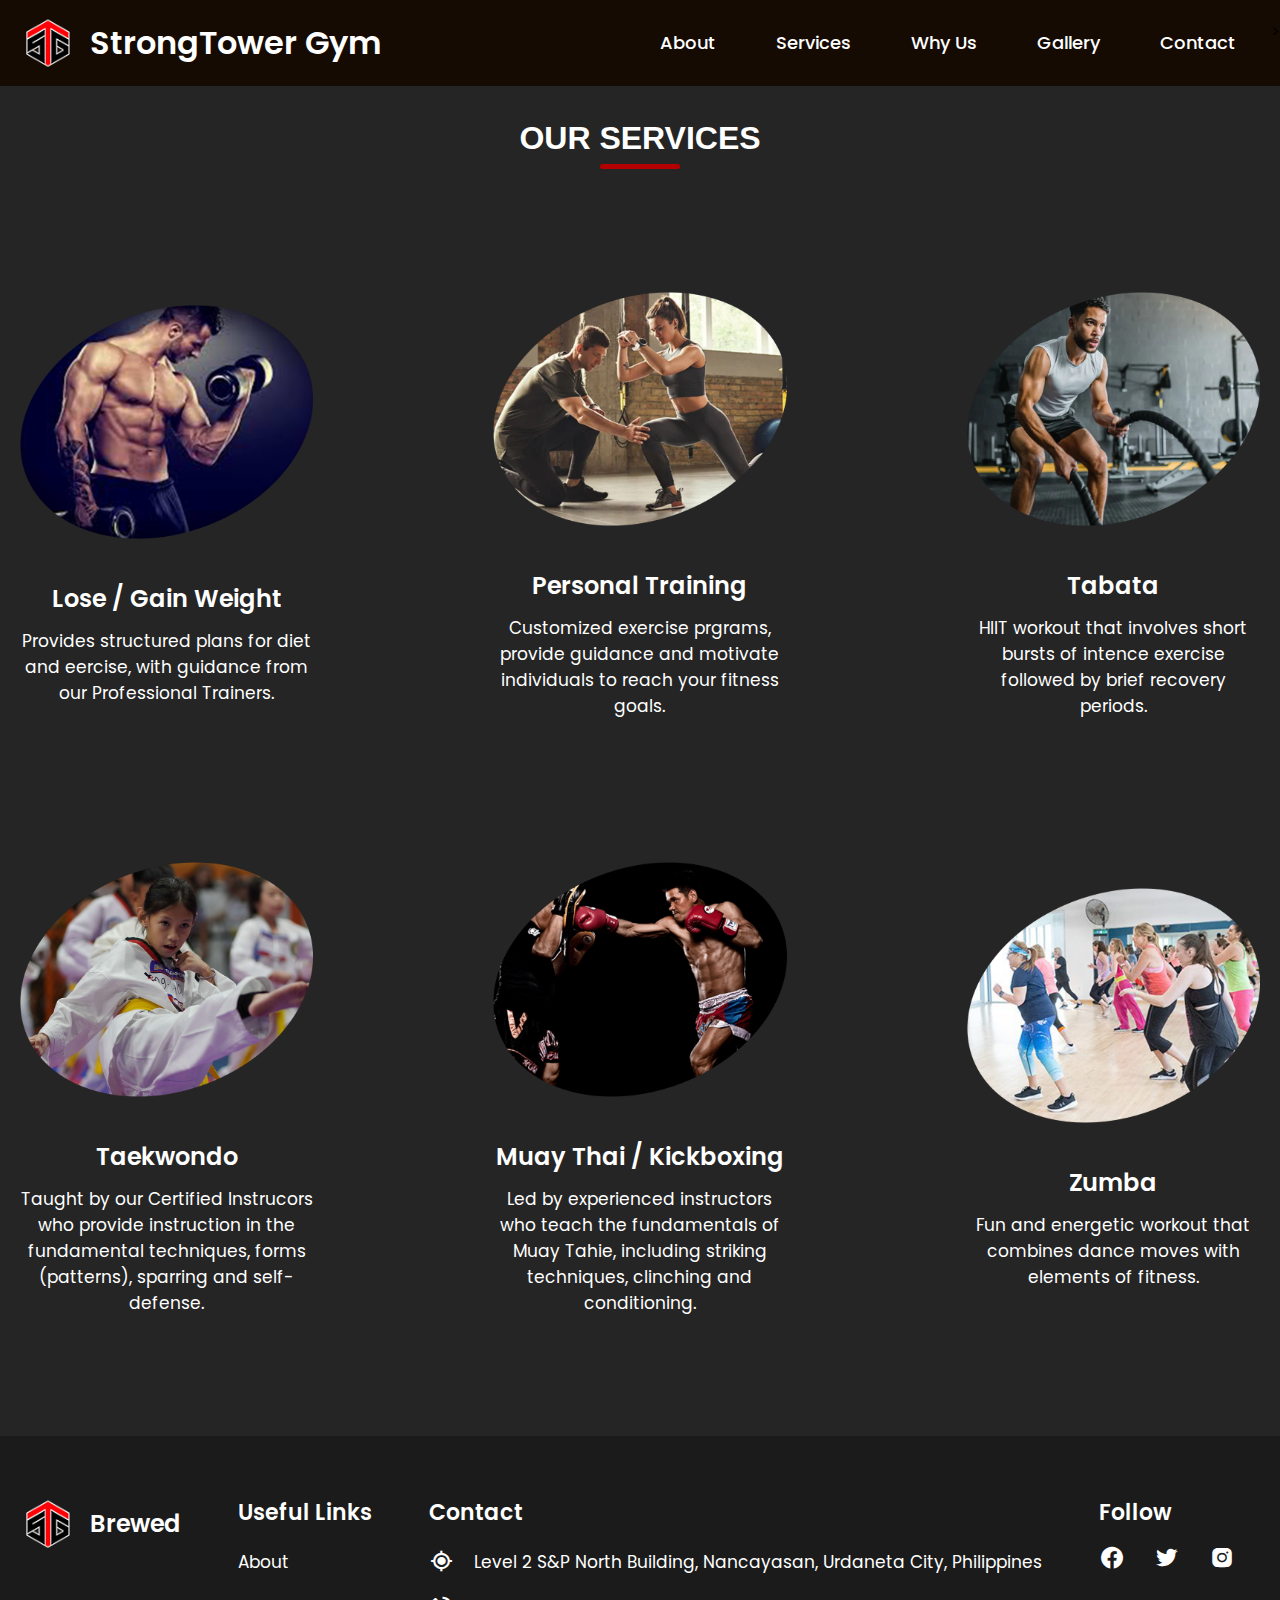
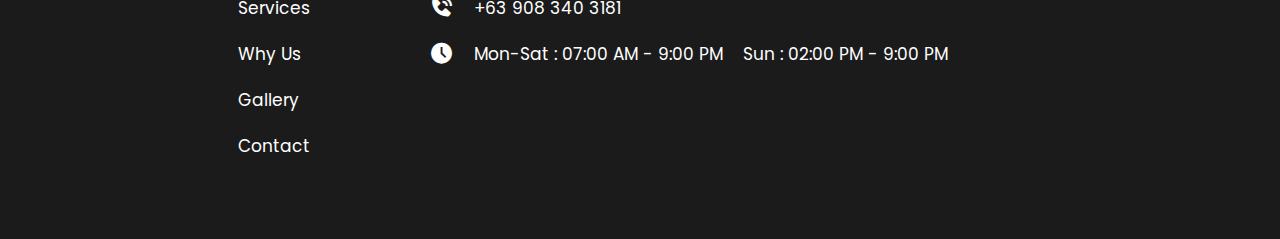
<file: service.html>
<!DOCTYPE html>
<html lang="en">
  <head>
    <meta charset="UTF-8" />
    <meta name="viewport" content="width=device-width, initial-scale=1.0" />
    <title>Strongtower Gym</title>
    <!-- CSS Link -->
    <link rel="stylesheet" href="style.css" />
    <!-- Box Icon Link for Icons -->
    <link
      href="https://unpkg.com/boxicons@2.1.4/css/boxicons.min.css"
      rel="stylesheet"
    />
  </head>
  <body>
    <!-- Header & Navbar Section -->
    <header>
      <nav>
        <div class="nav_logo">
          <a href="index.html">
            <img src="images/coffee_logo.png" alt="Coffee Logo" />
            <h2>StrongTower Gym</h2>
          </a>
        </div>

        <input type="checkbox" id="click" />
        <label for="click">
          <i class="menu_btn bx bx-menu"></i>
          <i class="close_btn bx bx-x"></i>
        </label>

        <ul>
            <li><a href="about.html">About</a></li>
            <li><a href="service.html">Services</a></li>
            <li><a href="why.html">Why Us</a></li>
            <li><a href="gallery.html">Gallery</a></li>
            <li><a href="contact.html">Contact</a></li>>
        </ul>
      </nav>
    </header>

    <!-- Services Section -->
    <section class="services" id="service">
      <h2 class="section_title">Our Services</h2>
      <div class="section_container">
        <div class="service_container">
          <div class="services_items">
            <img src="images/gainweight.png" alt="lose / gain weight" />
            <div class="services_text">
              <h3>Lose / Gain Weight</h3>
              <p>
                Provides structured plans for diet and eercise, with guidance from our Professional Trainers.
              </p>
            </div>
          </div>
          <div class="services_items">
            <img src="images/personal_trainer.png" alt="Personal Trainer" />
            <div class="services_text">
              <h3>Personal Training</h3>
              <p>
                Customized exercise prgrams, provide guidance and motivate individuals to reach your fitness goals.
              </p>
            </div>
          </div>
          <div class="services_items">
            <img src="images/tabata.png" alt="tabata" />
            <div class="services_text">
              <h3>Tabata</h3>
              <p>HIIT workout that involves short bursts of intence exercise followed by brief recovery periods.</p>
            </div>
          </div>
          <div class="services_items">
            <img src="images/taekwondo.png" alt="Taekwondo" />
            <div class="services_text">
              <h3>Taekwondo</h3>
              <p>
                Taught by our Certified Instrucors who provide instruction in the fundamental techniques, forms (patterns), sparring and self-defense.
              </p>
            </div>
          </div>
          <div class="services_items">
            <img
              src="images/boxing.png"
              alt="Boxing"
            />
            <div class="services_text">
              <h3>Muay Thai / Kickboxing</h3>
              <p>Led by experienced instructors who teach the fundamentals of Muay Tahie, including striking techniques, clinching and conditioning.</p>
            </div>
          </div>
          <div class="services_items">
            <img src="images/zumba.png" alt="zumba" />
            <div class="services_text">
              <h3>Zumba</h3>
              <p>
                Fun and energetic workout that combines dance moves with elements of fitness.
              </p>
            </div>
          </div>
        </div>
      </div>
    </section>

    <!-- Footer Section -->
    <footer>
      <div class="section_container">
        <div class="footer_section">
          <div class="footer_logo">
            <a href="index.html">
              <img src="images/coffee_logo.png" alt="Coffee Logo" />
              <h2>Brewed</h2>
            </a>
          </div>

          <div class="useful_links">
            <h3>Useful Links</h3>
            <ul>
                <li><a href="about.html">About</a></li>
                <li><a href="service.html">Services</a></li>
                <li><a href="why.html">Why Us</a></li>
                <li><a href="gallery.html">Gallery</a></li>
                <li><a href="contact.html">Contact</a></li>
            </ul>
          </div>

          <div class="contact_us">
            <h3>Contact</h3>
            <ul>
              <li>
                <i class="bx bx-current-location"></i>
                <span>Level 2 S&P North Building, Nancayasan, Urdaneta City, Philippines</span>
              </li>
              <li>
                <i class="bx bxs-phone-call"></i> <span>+63 908 340 3181</span>
              </li>
              <li>
                <i class="bx bxs-time-five"></i>
                <span>Mon-Sat : 07:00 AM - 9:00 PM</span>
                <span>Sun : 02:00 PM - 9:00 PM</span>
              </li>
            </ul>
          </div>

          <div class="follow_us">
            <h3>Follow</h3>
            <i class="bx bxl-facebook-circle"></i>
            <i class="bx bxl-twitter"></i>
            <i class="bx bxl-instagram-alt"></i>
          </div>
        </div>
      </div>
    </footer>
  </body>
</html>
</file>
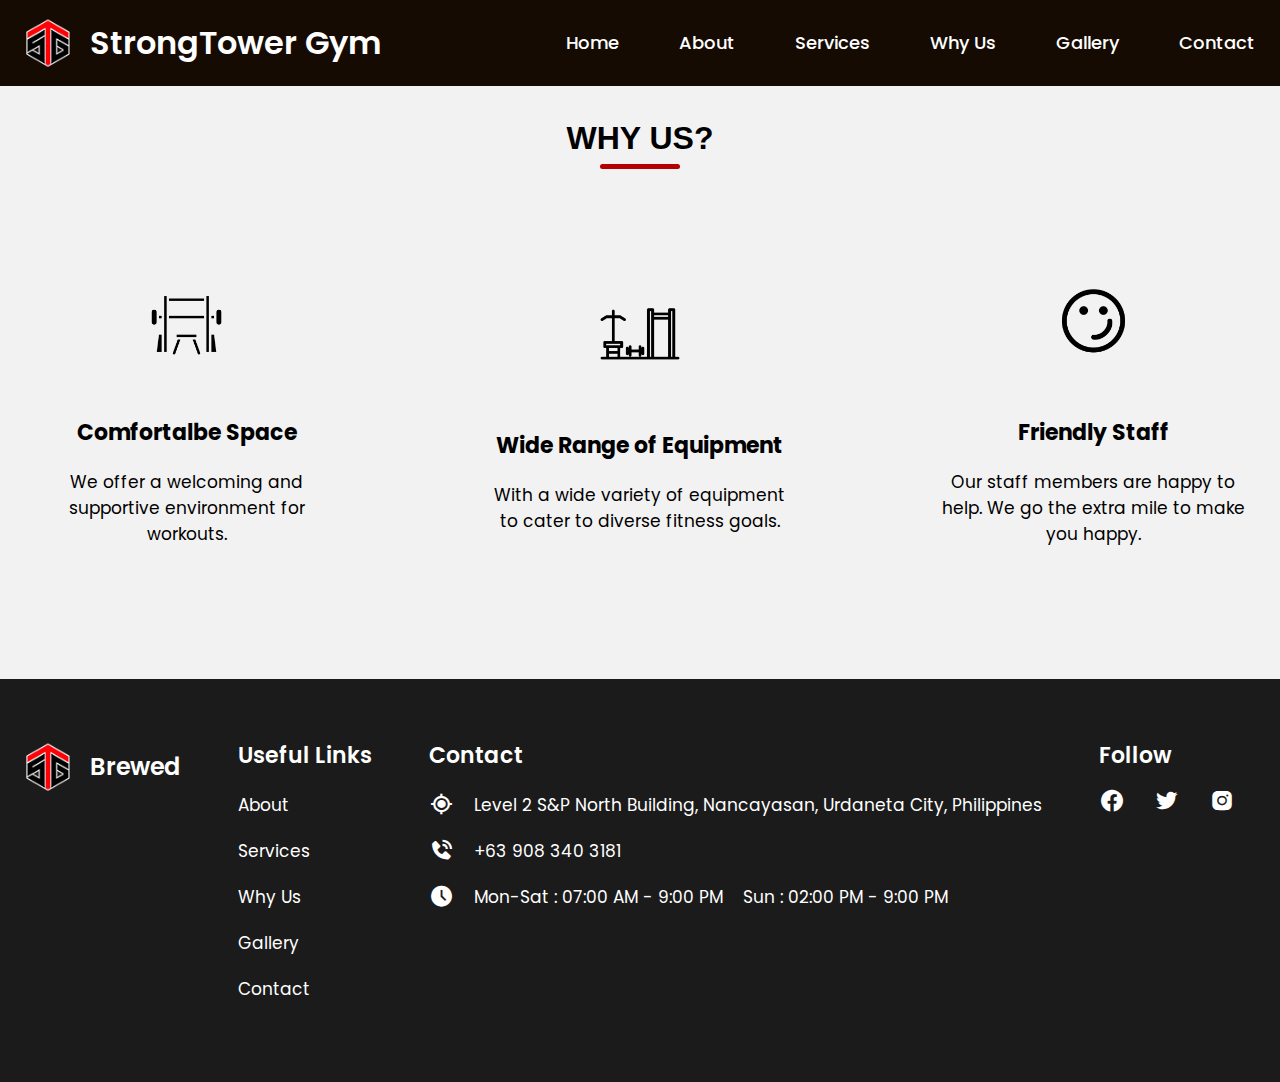
<file: why.html>
<!DOCTYPE html>
<html lang="en">
  <head>
    <meta charset="UTF-8" />
    <meta name="viewport" content="width=device-width, initial-scale=1.0" />
    <title>Strongtower Gym</title>
    <!-- CSS Link -->
    <link rel="stylesheet" href="style.css" />
    <!-- Box Icon Link for Icons -->
    <link
      href="https://unpkg.com/boxicons@2.1.4/css/boxicons.min.css"
      rel="stylesheet"
    />
  </head>
  <body>
    <!-- Header & Navbar Section -->
    <header>
      <nav>
        <div class="nav_logo">
          <a href="index.html">
            <img src="images/coffee_logo.png" alt="Coffee Logo" />
            <h2>StrongTower Gym</h2>
          </a>
        </div>

        <input type="checkbox" id="click" />
        <label for="click">
          <i class="menu_btn bx bx-menu"></i>
          <i class="close_btn bx bx-x"></i>
        </label>

        <ul>
          <li><a href="index.html">Home</a></li>
          <li><a href="about.html">About</a></li>
          <li><a href="service.html">Services</a></li>
          <li><a href="why.html">Why Us</a></li>
          <li><a href="gallery.html">Gallery</a></li>
          <li><a href="contact.html">Contact</a></li>
        </ul>
      </nav>
    </header>

   <!-- Why Us Section -->
    <section class="why_us" id="why">
      <h2 class="section_title">Why Us?</h2>
      <div class="section_container">
        <div class="why_container">
          <div class="why_items">
            <img src="images/spacious.png" alt="Spaicious" />
            <div class="why_us_text">
              <h3>Comfortalbe Space</h3>
              <p>
                We offer a welcoming and supportive environment for workouts.
              </p>
            </div>
          </div>
          <div class="why_items">
            <img src="images/variety.png" alt="Variety of equipment" />
            <div class="why_us_text">
              <h3>Wide Range of Equipment</h3>
              <p>
                With a wide variety of equipment to cater to diverse fitness goals.
              </p>
            </div>
          </div>
          <div class="why_items">
            <img src="images/friendly.png" alt="Smiley" />
            <div class="why_us_text">
              <h3>Friendly Staff</h3>
              <p>
                Our staff members are happy to help. We go the extra mile to
                make you happy.
              </p>
            </div>
          </div>
        </div>
      </div>
    </section>

    <!-- Footer Section -->
    <footer>
      <div class="section_container">
        <div class="footer_section">
          <div class="footer_logo">
            <a href="index.html">
              <img src="images/coffee_logo.png" alt="Coffee Logo" />
              <h2>Brewed</h2>
            </a>
          </div>

          <div class="useful_links">
            <h3>Useful Links</h3>
            <ul>
                <li><a href="about.html">About</a></li>
                <li><a href="service.html">Services</a></li>
                <li><a href="why.html">Why Us</a></li>
                <li><a href="gallery.html">Gallery</a></li>
                <li><a href="contact.html">Contact</a></li>
            </ul>
          </div>

          <div class="contact_us">
            <h3>Contact</h3>
            <ul>
              <li>
                <i class="bx bx-current-location"></i>
                <span>Level 2 S&P North Building, Nancayasan, Urdaneta City, Philippines</span>
              </li>
              <li>
                <i class="bx bxs-phone-call"></i> <span>+63 908 340 3181</span>
              </li>
              <li>
                <i class="bx bxs-time-five"></i>
                <span>Mon-Sat : 07:00 AM - 9:00 PM</span>
                <span>Sun : 02:00 PM - 9:00 PM</span>
              </li>
            </ul>
          </div>

          <div class="follow_us">
            <h3>Follow</h3>
            <i class="bx bxl-facebook-circle"></i>
            <i class="bx bxl-twitter"></i>
            <i class="bx bxl-instagram-alt"></i>
          </div>
        </div>
      </div>
    </footer>
  </body>
</html>
</file>
<file: style.css>
/* Importing Google font - Poppins */
@import url("https://fonts.googleapis.com/css2?family=Poppins:wght@400;500;600;700&display=swap");

* {
    margin: 0;
    padding: 0;
    box-sizing: border-box;
    font-family: "Poppins", sans-serif;
}

/* Defining Custome Variables */
:root {
    /* Colors */
    --primary-color: #160b03;
    --secondary-color: #b40000;
    --dark-color: #252525;
    --white-color: #fff;
    --light-gray-color: #f2f2f2;

    /* Site Max-Width */
    --site-max-width: 1300px;
}

html {
    scroll-behavior: smooth;
}

body {
    background-color: var(--white-color);
}

/* Setting for the whole website */
a {
    text-decoration: none;
}

ul {
    list-style: none;
}

.section_container {
    margin: 0 auto;
    max-width: var(--site-max-width);
}

.section_title {
    text-align: center;
    padding: 60px 0 100px;
    font-size: 32px;
    font-family: "Righteous", sans-serif;
    text-transform: uppercase;
}

.section_title::after {
    content: '';
    width: 80px;
    background: var(--secondary-color);
    height: 5px;
    display: block;
    margin: 7px auto 0;
    border-radius: 8px;
}

/* Styling for the header section */
header {
    position: fixed;
    top: 0;
    width: 100%;
    z-index: 1;
    background: var(--primary-color);
}

nav {
    display: flex;
    padding: 15px 0 15px 20px;
    justify-content: space-between;
    align-items: center;
    margin: 0 auto;
    max-width: var(--site-max-width);
}

nav .nav_logo a {
    display: flex;
    gap: 15px;
    align-items: center;
}

nav .nav_logo a img {
    max-width: 55px;
}

nav .nav_logo h2 {
    color: var(--white-color);
    font-weight: 600;
    font-size: 32px;
}

nav ul {
    display: flex;
    gap: 10px;
}

nav ul li a {
    display: block;
    padding: 10px 25px;
    font-size: 18px;
    font-weight: 500;
    color: var(--white-color);
    border-radius: 30px;
    transition: all 0.2s ease;
}

nav ul li a:hover {
    color: var(--primary-color);
    background-color: var(--secondary-color);
}

nav label {
    font-size: 32px;
    color: var(--white-color);
    cursor: pointer;
}

label .menu_btn,
label .close_btn {
    display: none;
}

#click {
    display: none;
}

/* Hero Section */
.hero_section {
    min-height: 100vh;
    background: var(--primary-color);
}

.hero_container {
    display: flex;
    gap: 20px;
    padding: 20px;
    align-items: center;
    padding-top: 85px;
    min-height: calc(100vh - 85px);
    justify-content: space-between;
}

.hero_container .text_section h2 {
    font-size: 40px;
    color: var(--secondary-color);
}

.hero_container .text_section h3 {
    font-size: 35px;
    font-weight: 600;
    color: var(--white-color);
    margin-top: 8px;
}

.hero_container .text_section p {
    font-size: 20px;
    font-weight: 400;
    color: var(--white-color);
    margin: 24px 0 40px;
    max-width: 70%;
}

.hero_container .hero_section_button {
    display: flex;
    gap: 24px;
}

.hero_container .hero_section_button .button {
    padding: 8px 28px;
    border: 2px solid transparent;
    outline: none;
    cursor: pointer;
    border-radius: 50px;
    background: var(--secondary-color);
    color: var(--primary-color);
    font-size: 18px;
    font-weight: 600;
    transition: all 0.4s ease;
}

.hero_container .hero_section_button .button:last-child {
    color: var(--white-color);
    border-color: var(--white-color);
    background: none;
}

.hero_container .hero_section_button .button:first-child:hover {
    color: var(--white-color);
    background: transparent;
    border-color: var(--white-color);
}

.hero_container .hero_section_button .button:last-child:hover {
    color: var(--primary-color);
    background: var(--secondary-color);
    border-color: var(--secondary-color);
}

.hero_container .image_section {
    max-width: 45%;
}

.hero_container .image_section img {
    width: 100%;
}

/* About Us Section */
.about_us {
    padding: 60px 20px 120px;
    background: var(--light-gray-color);
}

.about_container {
    display: flex;
    justify-content: space-between;
    gap: 20px;
    align-items: center;
}

.about_container .text_section {
    max-width: 50%;
}

.about_container .text_section p {
    font-size: 18px;
    font-weight: 500;
    letter-spacing: 1px;
    line-height: 30px;
    text-align: center;
}

.about_container .image_section {
    max-width: 45%;
}

.about_container .image_section img {
    width: 100%;
}

/* Services Section */
.services {
    background: var(--dark-color);
    color: var(--white-color);
    padding: 60px 20px 120px;
}

.services .service_container {
    display: flex;
    justify-content: space-between;
    gap: 120px;
    align-items: center;
    flex-wrap: wrap;
}

.section_container .services_items img {
    width: 100%;
}

.section_container .services_items {
    width: calc(100% / 3 - 120px);
}

.services_items .services_text {
    text-align: center;
}

.services_items .services_text h3 {
    margin: 12px 0;
    font-weight: 600;
    font-size: 24px;
}

.services_items .services_text p {
    font-size: 17px;
}

/* Why Us Section */
.why_us {
    background: var(--light-gray-color);
    padding: 60px 20px 120px;
}

.why_us .why_container {
    display: flex;
    justify-content: space-between;
    gap: 80px;
    align-items: center;
    flex-wrap: wrap;
}

.why_container .why_items img {
    width: 30%;
    margin-bottom: 10px;
}

.why_container .why_items {
    width: calc(100% / 3 - 80px);
    padding: 12px;
    display: flex;
    flex-direction: column;
    align-items: center;
    gap: 12px;
}

.why_items .why_us_text {
    text-align: center;
}

.why_items .why_us_text h3 {
    margin: 20px 0;
    font-size: 22px;
}

.why_items .why_us_text p {
    font-size: 17px;
}

/* Gallery Section */
.gallery {
    background: var(--white-color);
    padding: 60px 20px 100px;
}

.gallery .gallery_container {
    display: flex;
    justify-content: space-between;
    gap: 32px;
    align-items: center;
    flex-wrap: wrap;
}

.gallery_container .gallery_items {
    width: calc(100% / 3 - 32px);
    overflow: hidden;
    border-radius: 8px;
}

.gallery .gallery_container img {
    width: 100%;
    border-radius: 8px;
    transition: transform 0.4s ease;
}

.gallery_container .gallery_items:hover img {
    transform: scale(1.3);
}

/* Contact Section */
.contact {
    background: var(--light-gray-color);
    padding: 60px 20px 100px;
}

.contact_container {
    display: flex;
    gap: 50px;
    align-items: center;
    justify-content: space-between;
}

.contact_container .contact_form {
    max-width: 65%;
    width: 100%;
}

.contact_container .contact_form .field {
    margin: 20px 0;
}

.contact_container .contact_form .field label {
    display: block;
    font-size: 17px;
    font-weight: 500;
    margin-bottom: 8px;
}

.contact_container .contact_form .field input {
    width: 100%;
    height: 50px;
    padding: 0 12px;
    font-size: 16px;
    border-radius: 6px;
    border: 1px solid #ccc;
}

.contact_container .contact_form textarea {
    width: 100%;
    height: 200px;
    padding: 12px;
    font-size: 16px;
    border-radius: 8px;
    border: 1px solid #ccc;
    resize: vertical;
}

.contact_container .contact_form .button {
    padding: 8px 28px;
    border: 2px solid transparent;
    outline: none;
    cursor: pointer;
    border-radius: 50px;
    background: var(--primary-color);
    color: var(--white-color);
    font-size: 17px;
    font-weight: 600;
    transition: all 0.4s ease;
}

.contact_container .contact_form .button:hover {
    color: var(--primary-color);
    background: transparent;
    border-color: var(--primary-color);
}

.contact_text .contact_items {
    display: flex;
    gap: 20px;
    margin: 80px 0;
}

.contact_text .contact_items i {
    font-size: 32px;
    margin-top: 5px;
}

/* Footer Section */
footer {
    background: #1b1b1b;
    color: var(--white-color);
    padding: 60px 20px;
}

.footer_section {
    display: flex;
    justify-content: space-between;
}

.footer_section h3 {
    font-size: 22px;
    margin-bottom: 16px;
    font-weight: 600;
}

.footer_section .footer_logo a {
    display: flex;
    gap: 15px;
    align-items: center;
    color: var(--white-color);
}

.footer_section .footer_logo a img {
    max-width: 55px;
}

.footer_section .footer_logo a h2 {
    font-weight: 600;
}

.footer_section .useful_links ul li {
    margin: 20px 0;
}

.footer_section .useful_links ul li a {
    color: var(--white-color);
    font-size: 17px;
}

.footer_section .useful_links ul li a:hover {
    text-decoration: underline;
}

.footer_section .contact_us ul li {
    margin: 20px 0;
    display: flex;
    align-items: center;
    gap: 20px;
}

.footer_section .contact_us ul li i {
    font-size: 25px;
}

.footer_section .contact_us ul li span {
    font-size: 17px;
}

.footer_section .follow_us i {
    font-size: 26px;
    margin-right: 25px;
    cursor: pointer;
    transition: all 0.3s ease;
}

.footer_section .follow_us i:hover {
    color: var(--secondary-color);
}


/* Responsive Media Query code for max-width: 1024px */

@media screen and (max-width: 1024px) {
    nav {
        padding: 15px 20px;
    }

    label .menu_btn {
        display: block;
    }

    nav ul {
        display: block;
        background: var(--white-color);
        position: absolute;
        top: 75px;
        left: -100%;
        overflow-y: auto;
        width: 100%;
        height: 100vh;
        text-align: center;
        transition: all 0.15s ease;
    }

    #click:checked~ul {
        left: 0;
    }

    #click:checked~label .close_btn {
        display: block;
    }

    #click:checked~label .menu_btn {
        display: none;
    }

    nav ul li {
        display: block;
        padding: 8px 12px;
        width: 48%;
        margin: 24px auto;
    }

    nav ul li a {
        color: var(--dark-color);
    }

    .hero_container {
        flex-direction: column-reverse;
        align-items: center;
        padding-bottom: 32px;
    }

    .hero_container .image_section {
        max-width: 100%;
        text-align: center;
    }

    .hero_container .image_section img {
        max-width: 90%;
        align-items: center;
    }

    .hero_container .text_section {
        max-width: 100%;
        text-align: center;
        display: flex;
        flex-direction: column;
        align-items: center;
    }

    .hero_container .text_section p {
        max-width: 100%;
    }

    .about_container {
        flex-direction: column;
    }

    .about_container .text_section {
        max-width: 100%;
    }

    .services .service_container {
        gap: 50px;
    }

    .section_container .services_items {
        width: calc(100% / 2 - 50px);
    }

    .why_us .why_container {
        gap: 50px;
    }

    .why_container .why_items {
        width: calc(100% / 2 - 50px);
    }

    .gallery .gallery_container {
        justify-content: center;
    }

    .gallery_container .gallery_items {
        width: calc(100% / 2 - 50px);
    }

    .contact_container {
        flex-direction: column-reverse;
    }

    .contact_text .contact_items {
        margin: 25px 0;
    }

    .contact_container .contact_form {
        max-width: 100%;
    }

    .footer_section {
        flex-direction: column;
        gap: 24px;
    }

    .footer_section .useful_links {
        text-align: start;
    }
}

/* Responsive Media Query code for max-width: 576px */
@media screen and (max-width: 576px) {
    .section_title {
        padding: 50px 0;
    }

    nav .nav_logo a img,
    .footer_section .footer_logo a img {
        max-width: 45px;
    }

    nav .nav_logo h2 {
        font-size: 30px;
    }

    .hero_container {
        justify-content: space-evenly;
    }

    .hero_container .text_section h2 {
        font-size: 30px;
    }

    .hero_container .text_section h3 {
        font-size: 26px;
    }

    .hero_container .image_section img {
        max-width: 80%;
    }

    .hero_container .text_section p {
        font-size: 17px;
    }

    .about_container .image_section {
        max-width: 70%;
    }

    .button {
        padding: 10px 20px !important;
        font-size: 15px !important;
    }

    .section_container .services_items,
    .why_container .why_items {
        width: 100%;
        text-align: center;
    }

    .gallery_container .gallery_items {
        flex-direction: column;
        width: 100%;
    }

    .services .service_container,
    .why_us .why_container {
        gap: 70px;
    }

    .section_container .services_items img {
        max-width: 80%;
    }
}
</file>
